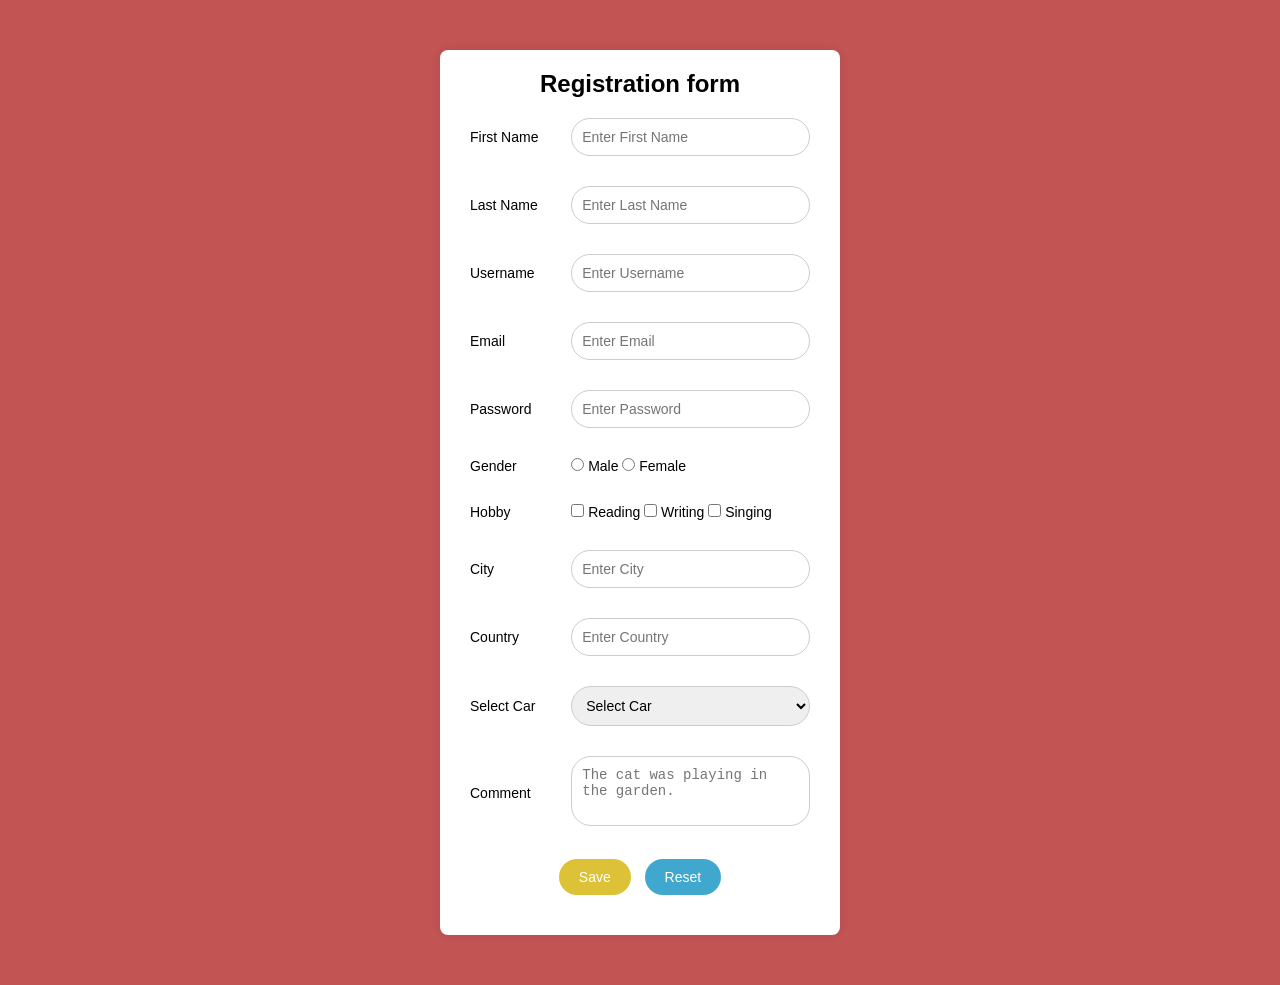
<file: index.html>
<!DOCTYPE html>
<html lang="en">
<head>
    <meta charset="UTF-8">
    <meta name="viewport" content="width=device-width, initial-scale=1.0">
    <title>Create a Registration form using HTML & CSS</title>
    <link rel="stylesheet" href="style.css">
</head>
<body>

    <div class="form">
        <form action="#">
            <h2>Registration form</h2>
            <table>
                <tr>
                    <td>First Name</td>
                    <td><input type="text" placeholder="Enter First Name"></td>
                </tr>
                <tr>
                    <td>Last Name</td>
                    <td><input type="text" placeholder="Enter Last Name"></td>
                </tr>
                <tr>
                    <td>Username</td>
                    <td><input type="text" placeholder="Enter Username"></td>
                </tr>
                <tr>
                    <td>Email</td>
                    <td><input type="email" placeholder="Enter Email"></td>
                </tr>
                <tr>
                    <td>Password</td>
                    <td><input type="password" placeholder="Enter Password"></td>
                </tr>
                <tr>
                    <td>Gender</td>
                    <td>
                        <input type="radio" name="gender" value="male"> Male
                        <input type="radio" name="gender" value="female"> Female
                    </td>
                </tr>
                <tr>
                    <td>Hobby</td>
                    <td>
                        <input type="checkbox" name="hobby" value="reading"> Reading
                        <input type="checkbox" name="hobby" value="writing"> Writing
                        <input type="checkbox" name="hobby" value="singing"> Singing
                    </td>
                </tr>
                <tr>
                    <td>City</td>
                    <td><input type="text" placeholder="Enter City"></td>
                </tr>
                <tr>
                    <td>Country</td>
                    <td><input type="text" placeholder="Enter Country"></td>
                </tr>
                <tr>
                    <td>Select Car</td>
                    <td>
                        <select>
                            <option value="select car">Select Car</option>
                            <option value="audi">audi</option>
                            <option value="swift">Swift</option>
                            <option value="volvo">volvo</option>
                        </select>
                    </td>
                </tr>
                <tr>
                    <td>Comment</td>
                    <td><textarea rows="3" placeholder="The cat was playing in the garden."></textarea></td>
                </tr>
                <tr>
                    <td colspan="2" class="buttons">
                        <button type="submit">Save</button>
                        <button type="reset">Reset</button>
                    </td>
                </tr>
            </table>
        </form>
    </div>

</body>
</html>
</file>
<file: style.css>
* {
    margin: 0;
    padding: 0;
    box-sizing: border-box;
}

body {
    font-family: Arial, sans-serif;
    background-color: #c25454;
}

h2{
    text-align: center;
}
.form {
    width: 400px;
    margin: 50px auto;
    padding: 20px;
    background-color: white;
    border-radius: 8px;
    box-shadow: 0px 0px 10px rgba(0, 0, 0, 0.1);
}

table {
    width: 100%;
    border-collapse: separate;
    border-spacing: 0 10px;
}

td {
    padding: 10px;
    font-size: 14px;
}

input[type="text"], input[type="email"], input[type="password"], textarea, select {
    width: 100%;
    padding: 10px;
    border-radius: 20px;
    border: 1px solid #ccc;
    font-size: 14px;
    outline: none;
    transition: border-color 0.3s ease;
}

input[type="text"]:focus, input[type="email"]:focus, input[type="password"]:focus, textarea:focus, select:focus {
    border-color: #007bff;
}

textarea {
    resize: none;
}

.buttons {
    text-align: center;
}

button {
    padding: 10px 20px;
    margin: 0 5px;
    border-radius: 20px;
    border: none;
    background-color: #ddc136;
    color: white;
    font-size: 14px;
    cursor: pointer;
}

button[type="reset"] {
    background-color: #40a8ce;
}

button:hover {
    opacity: 0.8;
}
</file>
